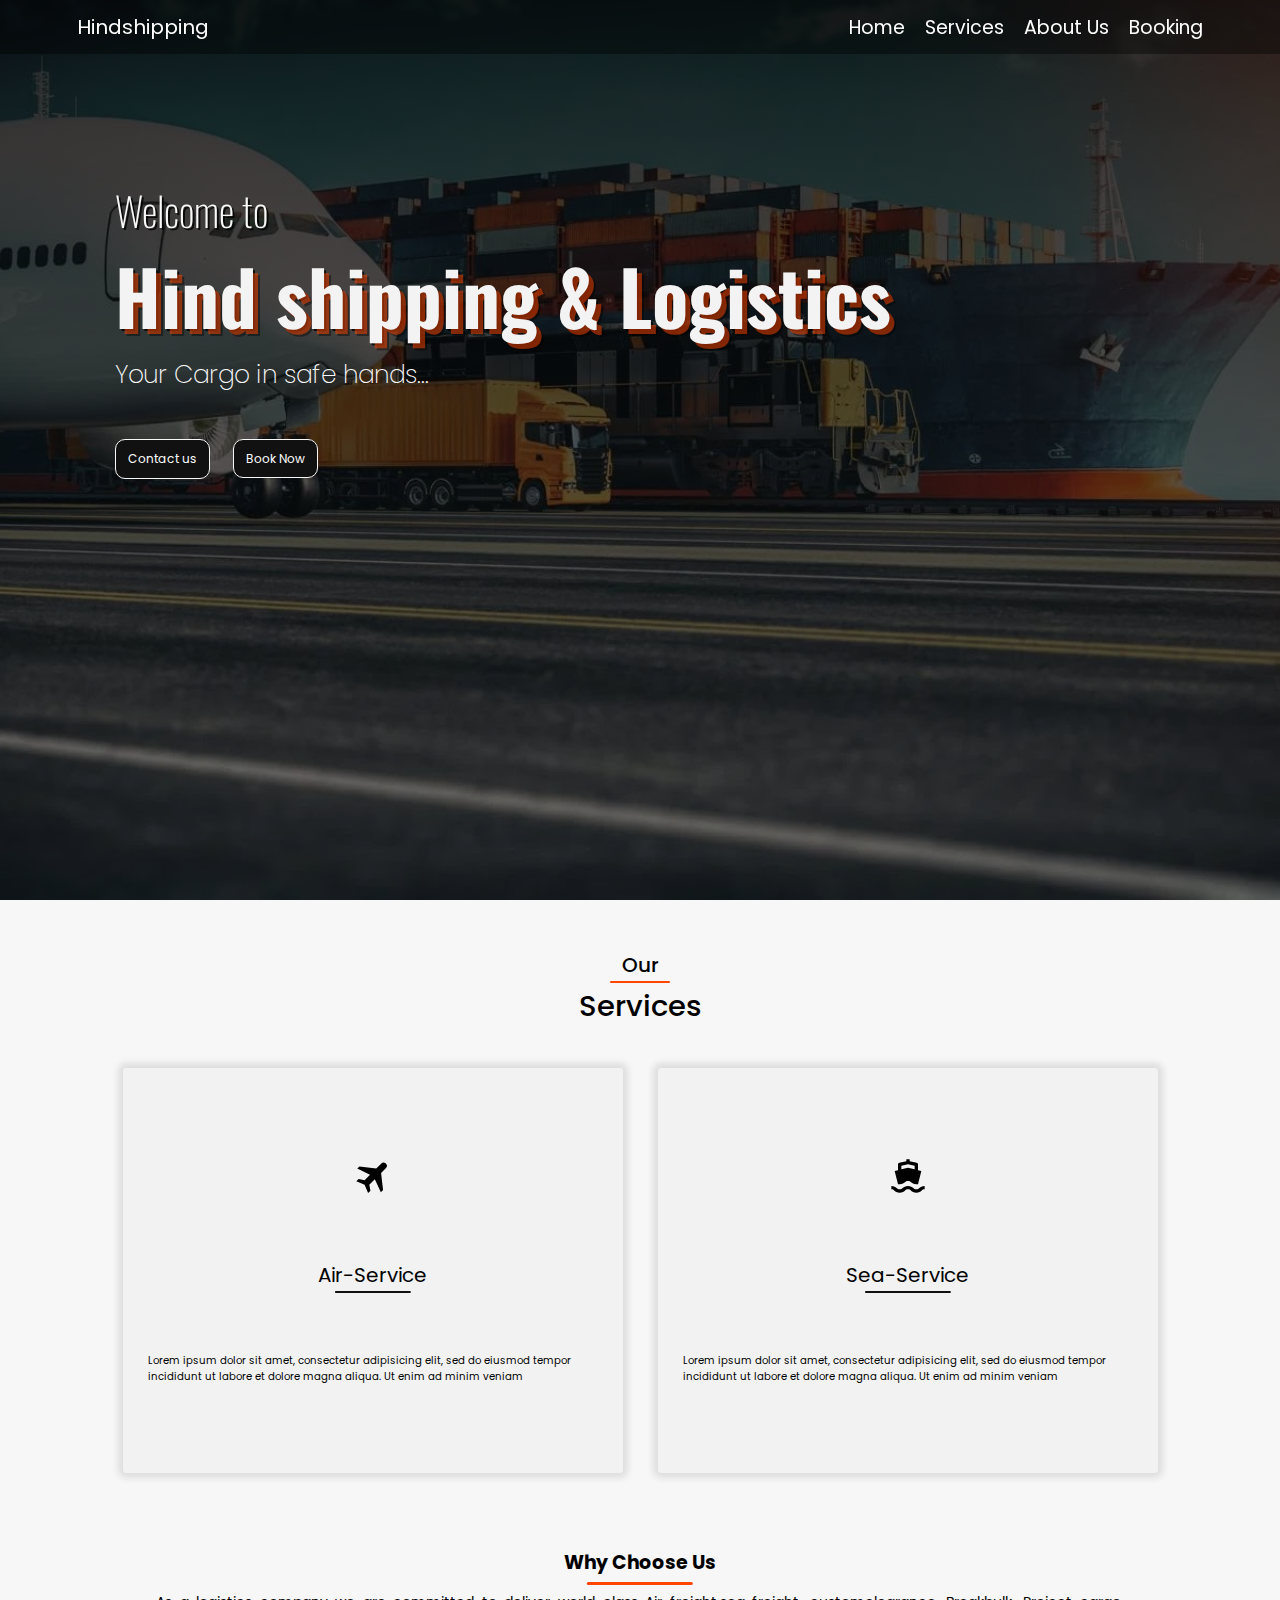
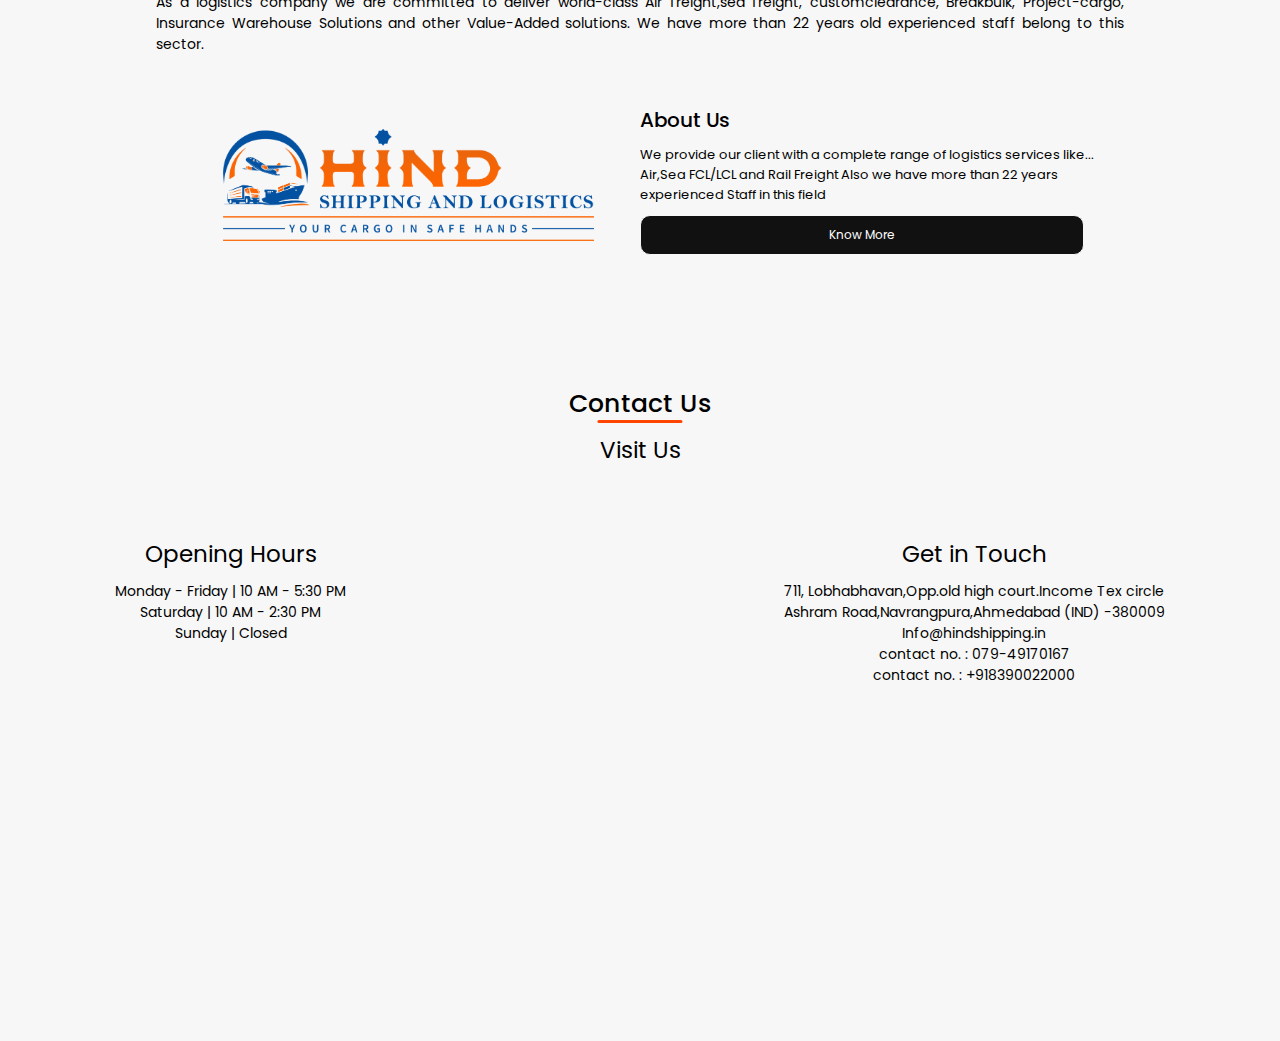
<file: projecthsl/index.html>
<!DOCTYPE html>
<html>
<head>
	<meta charset="utf-8">
	<meta name="viewport" content="width=device-width, initial-scale=1">
	<title>Hindshipping</title>
	<link rel="stylesheet" type="text/css" href="style.css">
	<link rel="stylesheet" href="https://cdnjs.cloudflare.com/ajax/libs/font-awesome/6.2.1/css/all.min.css"
	        integrity="sha512-MV7K8+y+gLIBoVD59lQIYicR65iaqukzvf/nwasF0nqhPay5w/9lJmVM2hMDcnK1OnMGCdVK+iQrJ7lzPJQd1w=="
	        crossorigin="anonymous" referrerpolicy="no-referrer" />
</head>
<body> 
	<section class="hero" id="hero">
	
		<nav class="navbar">
			<a href="#" class="logo">Hindshipping</a>
			<ul>
				<a href="#hero">Home</a>
				<a href="#services">Services</a>
				<a href="">About Us</a>
				<a href="booking/booking.html">Booking</a>
			</ul>
		</nav>

		<div class="navbar-hamburger" id="media-navbar">
			<span class="navbar-menu">
				<a href="#hero" id="mobile-nav1">Home</a>
				<a href="#services" id="mobile-nav2">Services</a>
				<a href="" id="mobile-nav3">Contact</a>
				<a href="" id="mobile-nav4">About Us</a>
				<a href="#services" id="mobile-nav4">Booking</a>
 			</span>
		</div>
		<div class="m-bar">
			<span class="m-header">
				<h3><span class="header-h">H</span>indshipping</h3>				
			</span>
		<span class="bars" id="bars">
				<div class="bar bar-1" id="barone"></div>
				<div class="bar bar-2" id="bartwo"></div>
				<div class="bar bar-3" id="barthree"></div>
		</span>
		</div>

	<div class="container">
		
		<div class="content">
			<h3>
				Welcome to<br>
				<span>Hind shipping & Logistics</span>
			</h3>	
			<p>
				Your Cargo in safe hands...
			</p>
			<!-- <svg xmlns="http://www.w3.org/2000/svg" width="24" height="24" viewBox="0 0 24 24" style="fill: rgba(0, 0, 0, 1);transform: ;msFilter:;"><path d="M15.165 15.582c4.587-4.073 8.141-9.424 6.057-11.771-.661-.744-1.584-1.089-2.575-.983-.832.091-1.687.502-2.549 1.192a8.922 8.922 0 0 0-8.712.282 8.917 8.917 0 0 0-4.109 5.515 8.892 8.892 0 0 0 .306 5.325c-1.065 1.203-2.054 3.677-.823 5.063.517.581 1.257.841 2.147.841 2.707 0 6.808-2.399 10.258-5.464zm3.699-10.767c.358-.034.632.064.861.323.231.261.169.946-.252 1.929a9.059 9.059 0 0 0-1.617-1.853c.431-.262.776-.373 1.008-.399zM4.633 17.118a8.979 8.979 0 0 0 1.568 1.737c-1.025.303-1.714.283-1.945.021-.217-.243.002-1.069.377-1.758zm16.31-5.869c-1.215 1.797-2.906 3.671-4.778 5.333-1.934 1.719-4.066 3.208-6.05 4.202a9.082 9.082 0 0 0 1.874.212 8.986 8.986 0 0 0 4.616-1.282 8.915 8.915 0 0 0 4.338-8.465z"></path></svg> -->
		</div>
		<div class="social-links">
			<a href=""><i class="fa-brands fa-facebook-f"></i></a>
			<a href=""><i class="fa-brands fa-instagram"></i></a>
			<a href=""><i class="fa-brands fa-whatsapp"></i></a>
			<a href=""><i class="fa-brands fa-twitter"></i></a>
			<a href=""><i class="fa-brands fa-pinterest"></i></a>
		</div>
		<div class="hero-btn">
			<button class="hero-contact button-same">Contact us</button>
			<a href="/files/booking/booking.html" class="hero-contact button-same"" role="button">Book Now</a>
		</div>
	</div>
</section>

<section class="services" id="services">
	<div class="services-header"> 
		<h5 >Our</h5>
		<h2>Services</h2>
	</div>

	<div class="services-container">
		<div class="services-content">
			<div class="service-card">
				<svg xmlns="http://www.w3.org/2000/svg" width="40" height="40" viewBox="0 0 24 24" style="fill: rgba(0, 0, 0, 1);"><path d="M3.414 13.778 2 15.192l4.949 2.121 2.122 4.95 1.414-1.414-.707-3.536L13.091 14l3.61 7.704 1.339-1.339-1.19-10.123 2.828-2.829a2 2 0 1 0-2.828-2.828l-2.903 2.903L3.824 6.297 2.559 7.563l7.644 3.67-3.253 3.253-3.536-.708z"></path></svg>
				<h3>Air-Service</h3>
				<p>Lorem ipsum dolor sit amet, consectetur adipisicing elit, sed do eiusmod
				tempor incididunt ut labore et dolore magna aliqua. Ut enim ad minim veniam</p>
				<div class="onHover">
					<button class="card-btn"><a href="files/air.html">More</a></button>
				</div>
			</div>
			<div class="service-card">
				<svg xmlns="http://www.w3.org/2000/svg" width="40" height="40" viewBox="0 0 24 24" style="fill: rgba(0, 0, 0, 1);"><path d="M16.997 20c-.899 0-1.288-.311-1.876-.781-.68-.543-1.525-1.219-3.127-1.219-1.601 0-2.446.676-3.125 1.22-.587.469-.975.78-1.874.78-.897 0-1.285-.311-1.872-.78C4.444 18.676 3.601 18 2 18v2c.898 0 1.286.311 1.873.78.679.544 1.523 1.22 3.122 1.22 1.601 0 2.445-.676 3.124-1.219.588-.47.976-.781 1.875-.781.9 0 1.311.328 1.878.781.679.543 1.524 1.219 3.125 1.219s2.446-.676 3.125-1.219C20.689 20.328 21.1 20 22 20v-2c-1.602 0-2.447.676-3.127 1.219-.588.47-.977.781-1.876.781zM6 8.5 4 9l2 8h.995c1.601 0 2.445-.676 3.124-1.219.588-.47.976-.781 1.875-.781.9 0 1.311.328 1.878.781.679.543 1.524 1.219 3.125 1.219H18l.027-.107.313-1.252L20 9l-2-.5V5.001a1 1 0 0 0-.804-.981L13 3.181V2h-2v1.181l-4.196.839A1 1 0 0 0 6 5.001V8.5zm2-2.681 4-.8 4 .8V8l-4-1-4 1V5.819z"></path></svg>
				<h3>Sea-Service</h3>
				<p>Lorem ipsum dolor sit amet, consectetur adipisicing elit, sed do eiusmod
				tempor incididunt ut labore et dolore magna aliqua. Ut enim ad minim veniam</p>
				<div class="onHover">
					<button class="card-btn"><a href="files/sea.html">More</a></button>
				</div>
	</div>
</div>
	<div class="about-us">

		<div class="Suggestion">
			<h2>Why Choose Us</h2>
			<p>As a logistics company we are committed to deliver world-class Air freight,sea freight, customclearance, Breakbulk, Project-cargo, Insurance Warehouse Solutions and other Value-Added solutions. We have more than 22 years old experienced staff belong to this sector.</p>
		</div>		
		<div class="about-cover">
		<div class="logo-img">
			<img src="img/hind.png">
		</div>

		<div class="about-text">
			<h2>About Us</h2>
			<p>We provide our client with a complete range of logistics services like... Air,Sea FCL/LCL and Rail Freight Also we have more than 22 years experienced Staff in this field</p>
			<button class="button-same">Know More</button>
		</div>
		</div>
	</div>
</section>
<section class="footer">
	<h2>Contact Us</h2>
	<h3>Visit Us</h3>
	<div class="Contact-info">
		<div class="time">
			<h3>Opening Hours</h3>
			<p>Monday - Friday |<span> 10 AM - 5:30 PM</span></p>
			<p>Saturday |<span> 10 AM - 2:30 PM</span></p>
			<p>Sunday |<span> Closed</span></p>
		</div>
		<div class="address">
			<h3>Get in Touch</h3>
			<p>711, Lobhabhavan,Opp.old high court.Income Tex circle </p>
				<p>Ashram Road,Navrangpura,Ahmedabad (IND) -380009</p>
			<p>Info@hindshipping.in</p>
			<p>contact no. : 079-49170167</p>
			<p>contact no. : +918390022000</p>
		</div>
	</div>
	<div class="map">
		<iframe src="https://www.google.com/maps/embed?pb=!1m18!1m12!1m3!1d3671.5986313195294!2d72.56550457520326!3d23.03850481573361!2m3!1f0!2f0!3f0!3m2!1i1024!2i768!4f13.1!3m3!1m2!1s0x395e8594c420471f%3A0xda7bbeecf541421c!2sHIND%20SHIPPING%20AND%20LOGISTICS!5e0!3m2!1sen!2sin!4v1708363079502!5m2!1sen!2sin" width="1300" height="250" style="border:0;border-radius:10px;margin:25px 0;" allowfullscreen="" loading="lazy" referrerpolicy="no-referrer-when-downgrade"></iframe>
	</div>
</section>

<script src="script.js"></script>
</body>
</html>
</file>
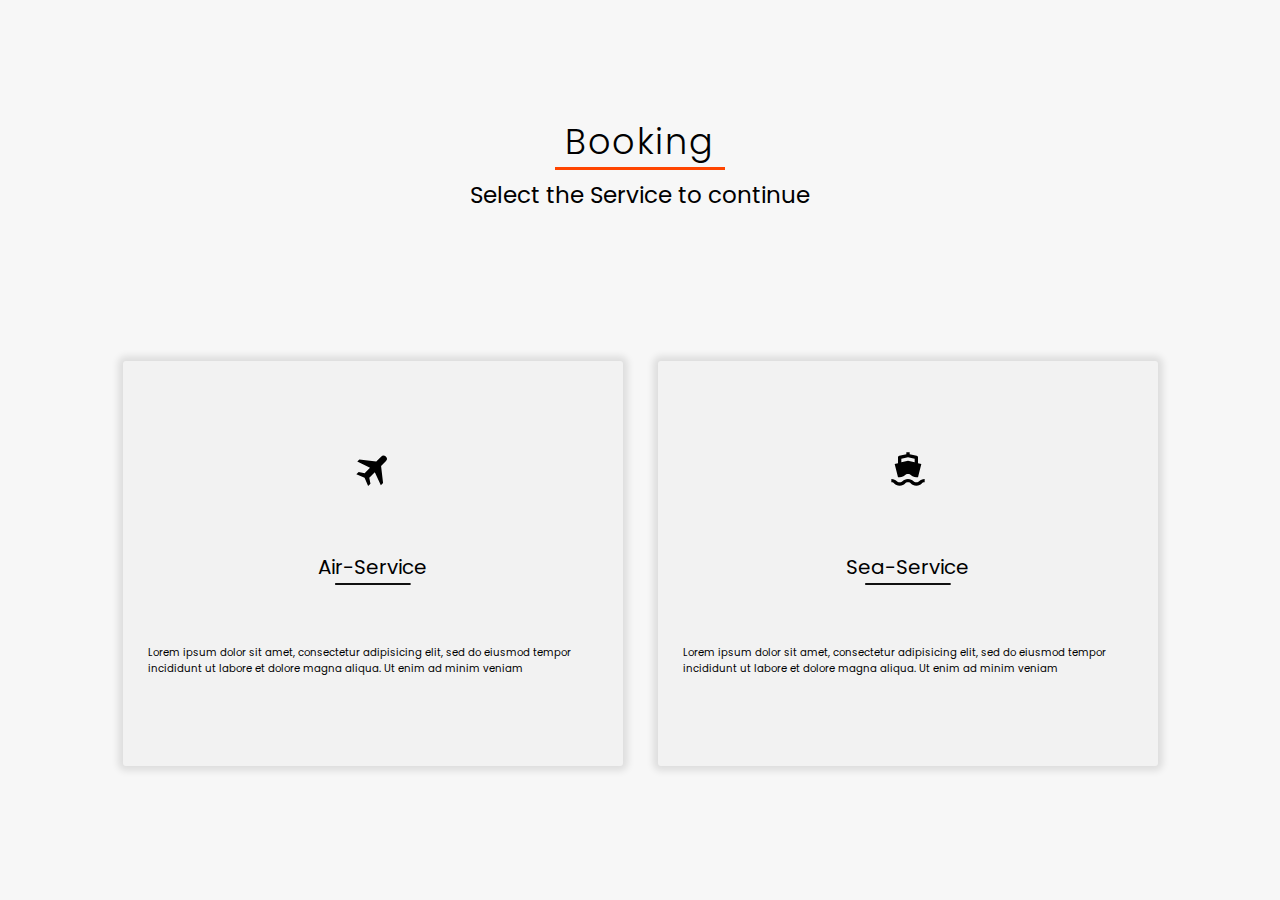
<file: projecthsl/booking/booking.html>
<!DOCTYPE html>
<html lang="en">
<head>
    <meta charset="UTF-8">
    <meta name="viewport" content="width=device-width, initial-scale=1.0">
    <title>Document</title>
<style>

@import url('https://fonts.googleapis.com/css2?family=Poppins:wght@100;200;300;400;500;600;700&display=swap');
@import url('https://fonts.googleapis.com/css2?family=Noto+Sans:ital,wght@0,100;0,200;0,300;0,400;0,500;0,600;1,900&display=swap');
@import url('https://fonts.googleapis.com/css2?family=Oswald&display=swap');
*{
	margin:0;
	padding: 0;
	box-sizing: border-box;
	text-decoration: none;
	font-family: "poppins",sans-serif;
}
:root{
	--primary-color:#00120B;
	--secondary-color:#35605A;
	--least-color:#6B818C;
	--drop-shadow:10px 10px 10px #rgba(0, 0, 0, 0.2);
	--box-shadow:0 0 3px 2px rgba(0,0,0,0.1);
	--primary-font:#FF4500;
	--border:2px solid rgba(0,0,0,0.6);
}
html{
	scroll-behavior: smooth;
	font-size:62.5%;

}
body{
	overflow-x: hidden;
}
section{
	padding: 5rem 9%;
}
.services{
    width: 100%;height: 100vh;
	background:#F7F7F7;
	display:flex;
	flex-direction: column;
	align-items: center;
	justify-content: space-around;
}
.services .header{
    text-align:center;
}
.services .header h2{
    position: relative;
    font-size:3.5rem;
    font-weight: 300;
    letter-spacing: 1.5px;
	margin-bottom: 1rem;
}
.services .header h2::after{
    position: absolute;
    content:"";
    width:50%;
    height: 3px;
    background:#FF4500;
    bottom:-2px;
    left:50%;
    transform:translate(-50%);
}
.services .header h5{
    font-size:2.3rem;
    font-weight:400;
}
.services-content{
	display:flex;
	align-items: center;
	justify-content: center;
	gap:3.5rem;
	padding:2rem;
}
.service-card{
	width:50rem;
	height:45vh;
	padding:2.5rem;
	border:none;
	border-radius:3px;
	background: #F2F2F2;
	box-shadow: 0 0 7px 5px rgba(0, 0, 0, 0.1);
	display: flex;flex-direction:column;
	align-items: center;
	justify-content: space-evenly;
	overflow: hidden;
	position: relative;
	cursor: default;
}
.service-card h3{
	font-size: 2rem;font-weight:400;
	position: relative;
}
.service-card h3::after{
	content: "";
	width:70%;
	height:2px;
	background:#111;
	border:none;
	position:absolute;
	bottom:-3px;
	left:50%;
	transform: translate(-50%);
	border-radius:5px;
}
.service-card p{
	font-size: 1.015rem;
}
.service-card .onHover{
	width:100%;
	height:100%;
	position: absolute;
	top:0;
	left:0;
/*	transform: translateY(-100%);*/
	display: flex;
	align-items:center;
	justify-content: center;
	backdrop-filter: blur(2px);
	transition: opacity 500ms ease-in;
	opacity: 0;
}
.service-card:hover > .onHover{
	opacity: 1;
/*	transform: translateX(0);*/
} 
.onHover .card-btn{
	padding: 10px 20px;
	background:#111;
	border: none;
	border-radius:10px;
	box-shadow: 0 0 10px 7px rgba(0, 0, 0, 0.1);
	outline: 2px #fff solid;
}
.onHover .card-btn a{
	color:#FFF;
}

</style>
</head>
<body>
    <section class="services">
        <div class="header">
            <h2>Booking</h2>
            <h5>Select the Service to continue</h5>
        </div>
		<div class="services-content">
			<div class="service-card">
				<svg xmlns="http://www.w3.org/2000/svg" width="40" height="40" viewBox="0 0 24 24" style="fill: rgba(0, 0, 0, 1);"><path d="M3.414 13.778 2 15.192l4.949 2.121 2.122 4.95 1.414-1.414-.707-3.536L13.091 14l3.61 7.704 1.339-1.339-1.19-10.123 2.828-2.829a2 2 0 1 0-2.828-2.828l-2.903 2.903L3.824 6.297 2.559 7.563l7.644 3.67-3.253 3.253-3.536-.708z"></path></svg>
				<h3>Air-Service</h3>
				<p>Lorem ipsum dolor sit amet, consectetur adipisicing elit, sed do eiusmod
				tempor incididunt ut labore et dolore magna aliqua. Ut enim ad minim veniam</p>
				<div class="onHover">
					<button class="card-btn"><a href="airbooking.php">Air</a></button>
				</div>
			</div>
			<div class="service-card">
				<svg xmlns="http://www.w3.org/2000/svg" width="40" height="40" viewBox="0 0 24 24" style="fill: rgba(0, 0, 0, 1);"><path d="M16.997 20c-.899 0-1.288-.311-1.876-.781-.68-.543-1.525-1.219-3.127-1.219-1.601 0-2.446.676-3.125 1.22-.587.469-.975.78-1.874.78-.897 0-1.285-.311-1.872-.78C4.444 18.676 3.601 18 2 18v2c.898 0 1.286.311 1.873.78.679.544 1.523 1.22 3.122 1.22 1.601 0 2.445-.676 3.124-1.219.588-.47.976-.781 1.875-.781.9 0 1.311.328 1.878.781.679.543 1.524 1.219 3.125 1.219s2.446-.676 3.125-1.219C20.689 20.328 21.1 20 22 20v-2c-1.602 0-2.447.676-3.127 1.219-.588.47-.977.781-1.876.781zM6 8.5 4 9l2 8h.995c1.601 0 2.445-.676 3.124-1.219.588-.47.976-.781 1.875-.781.9 0 1.311.328 1.878.781.679.543 1.524 1.219 3.125 1.219H18l.027-.107.313-1.252L20 9l-2-.5V5.001a1 1 0 0 0-.804-.981L13 3.181V2h-2v1.181l-4.196.839A1 1 0 0 0 6 5.001V8.5zm2-2.681 4-.8 4 .8V8l-4-1-4 1V5.819z"></path></svg>
				<h3>Sea-Service</h3>
				<p>Lorem ipsum dolor sit amet, consectetur adipisicing elit, sed do eiusmod
				tempor incididunt ut labore et dolore magna aliqua. Ut enim ad minim veniam</p>
				<div class="onHover">
					<button class="card-btn"><a href="seabooking.php">Sea</a></button>
				</div>
	        </div>
        </div>
    </section>
</body>
</html>
</file>
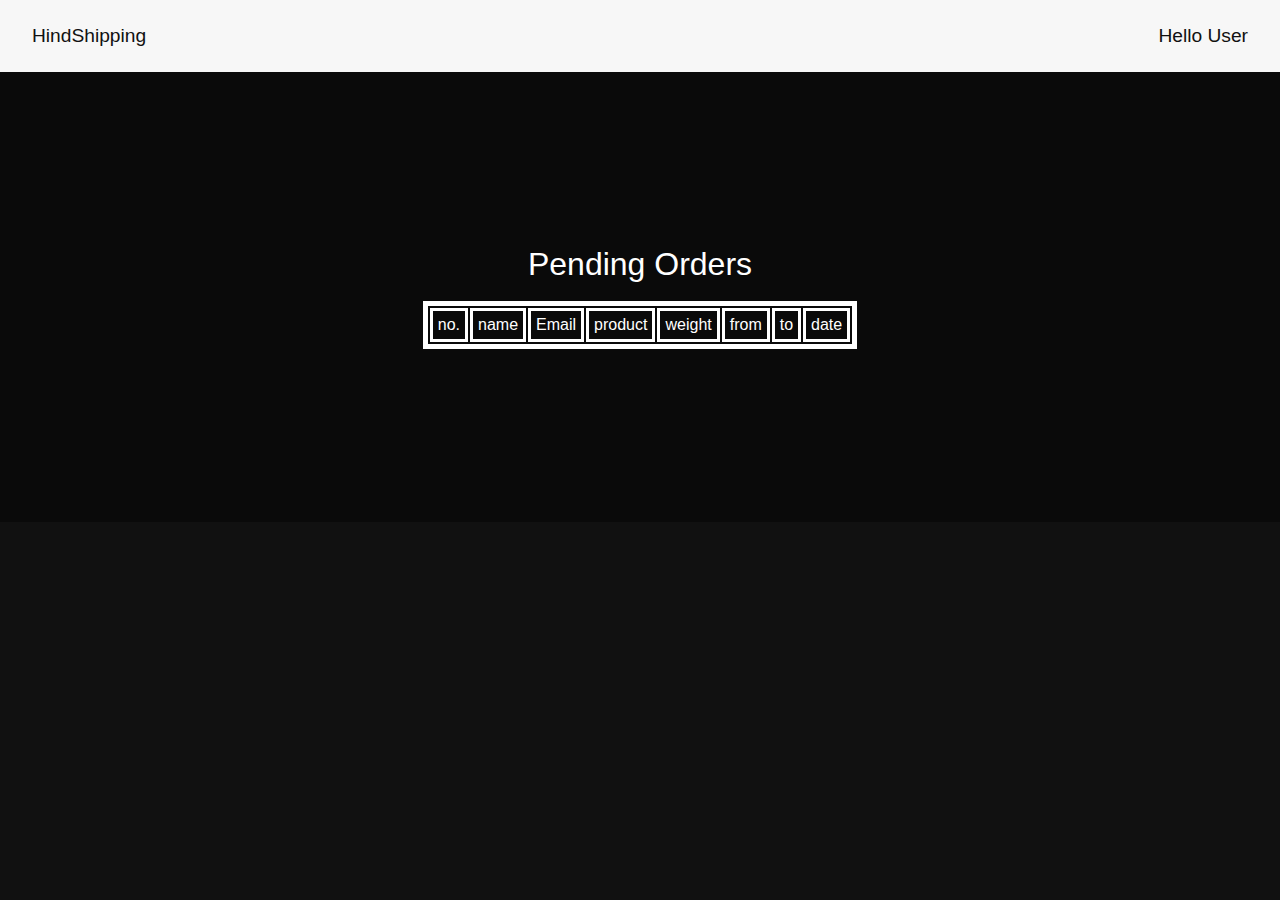
<file: projecthsl/php/demo.html>
<!DOCTYPE html>
<html lang="en">
<head>
    <meta charset="UTF-8">
    <meta name="viewport" content="width=device-width, initial-scale=1.0">
    <title>Document</title>

    <style>
        *{
            margin:0;padding:0;
            box-sizing:border-box;
            font-family:"poppins",sans-serif;
            color:#fff;
        }
        table{
            border:5px solid #fff;
            
        }
        td{
            border:3px solid #fff;padding:5px;
        }
        .hero{
            width:100%;height:100vh;
            background:#111;
        }
        header{
            width:100%;
            height:8vh;
            color:#111;
            background:#F7F7F7;
            display:flex;
            align-items:center;
            justify-content:space-between;
            padding:0 2rem;
        }
        h1{
            color:#111;
            font-size:1.2rem;
            font-weight: 200;
        }
        .do{
            width:100%;
            height:50vh;
            display:flex;
            flex-direction:column;
            align-items:center;
            justify-content:center;
            background:rgba(0, 0, 0, 0.4);
        }
        .do h1{
            color:#fff;
            font-size:2rem;
            font-weight:300;
        }
    </style>
</head>
<body>
    <section class="hero">
        <header>
        <div class="logo">
            <h1>HindShipping</h1>
        </div>
        <div class="greeting">
            <h1>Hello User</h1>
        </div>
    </header>
    <div class="do">
        <h1>
            Pending Orders
        </h1>
        <table>
            <tr>
                <td>no.</td>&nbsp;
                <td>name</td>&nbsp;
                <td>Email</td>&nbsp;
                <td>product</td>&nbsp;
                <td>weight</td>&nbsp;
                <td>from</td>&nbsp;
                <td>to</td>&nbsp;
                <td>date</td>&nbsp;
            </tr>
        </table>
    </div>
    </section>
</body>
</html>
</file>
<file: projecthsl/style.css>
@import url('https://fonts.googleapis.com/css2?family=Poppins:wght@100;200;300;400;500;600;700&display=swap');
@import url('https://fonts.googleapis.com/css2?family=Noto+Sans:ital,wght@0,100;0,200;0,300;0,400;0,500;0,600;1,900&display=swap');
@import url('https://fonts.googleapis.com/css2?family=Oswald&display=swap');
*{
	margin:0;
	padding: 0;
	box-sizing: border-box;
	text-decoration: none;
	font-family: "poppins",sans-serif;
}
:root{
	--primary-color:#00120B;
	--secondary-color:#35605A;
	--least-color:#6B818C;
	--drop-shadow:10px 10px 10px #rgba(0, 0, 0, 0.2);
	--box-shadow:0 0 3px 2px rgba(0,0,0,0.1);
	--primary-font:#FF4500;
	--border:2px solid rgba(0,0,0,0.6);
}
html{
	scroll-behavior: smooth;
	font-size:62.5%;

}
body{
	overflow-x: hidden;
}
section{
	padding: 5rem 9%;
}
.m-bar{
	display: none;
}
.hero{
	width: 100%;
	height: 100vh;
	overflow: hidden;
	position: relative;
	background-image: linear-gradient(rgba(0, 0, 0, 0.8),rgba(0, 0, 0, 0.5)),url("img/background-hero.jpeg");
	background-attachment:fixed;	
	background-position: center;
	background-size:cover;
}
.hero .navbar-hamburger{
	display:none;
}
.hero .navbar{
	position: fixed;
	top:0;
	left: 0;
	width:100%;
	height: 6vh;
	background:rgba(0,0,0,0.4);
	backdrop-filter: blur(2px);
	display: flex;
	align-items: center;
	justify-content: center;
	gap:50% ;
	z-index: 99;
	transition: 400ms;
}
.navbar-hidden{
	transform: translateY(-100%);
}
.hero .navbar .logo{
	color:#FFF;
	font-size:2rem;
}
.hero .navbar ul{
	display:flex;
	justify-content: center;
	align-items: center;
	gap: 2rem;
}
.hero .navbar ul a{
	color:#FFF;
	text-transform: capitalize;
	font-size:1.9rem;
}
.hero .navbar ul a:hover{
	color:var(--primary-font);
	transition: 300ms;
}
.hero .container{
	padding-top:8rem;
	width: 95vw;
	height: 50vh;
	position: relative;
	margin: auto;
}
.hero .container .content{
	margin-top:5rem;
}
.hero .container .content h3{
	font-size: 4rem;
	color:#F8F8F8;
	font-family: 'Oswald', sans-serif;
	font-weight: 200;
	filter: drop-shadow(2px 2px rgba(0, 0, 0, 0.8));
}
.hero .container .content h3 span{
	font-size: 7.5rem;
	color:#F3F3F3;
	font-family: 'Oswald', sans-serif;
	font-weight: bold;
	user-select: none;
	filter: drop-shadow(5px 5px rgba(255,69,0, 0.5));
}
.hero .container .content p{
	font-size:2.5rem;
	font-weight: 200;
	color:#F8F8F8;
	padding:.5rem 0;
}
/*social link*/
.social-links{
	display: flex;
	gap:15px;
	padding:15px 0;
}
.social-links a{
	font-size:2.6rem;
	color: #FFFF;
	text-align:center !important;
}
.button-same{
	padding: 10px 12px;
	color:#fff;
	background:#111;
	border: 1px solid #f7f7f7;
	border-radius: 10px;
	font-size: 12px;
	margin: 10px 20px 10px 0;
	transition: 300s;
	cursor:pointer;
}
.services{
	background:#F7F7F7;
	display:flex;
	flex-direction: column;
	align-items: center;
	justify-content: space-around;
}
.services-header{
	display: flex;
	align-items: center;
	flex-direction:column;
	justify-content: space-evenly;
	padding-bottom:20px;
}

.services-header h5{
	font-size:2rem;
	font-weight:500;
	position: relative;
	margin-bottom: 5px;
}
.services-header h2{
	font-size:2.9rem;
	font-weight:500;
	position:relative;
}
.services-header h5::after{
	content: "";
	width:60px;
	height:2px;
	background:var(--primary-font);
	border:none;
	position:absolute;
	bottom:-3px;
	left:50%;
	transform: translate(-50%);
	border-radius:5px;
}
.services-content{
	display:flex;
	align-items: center;
	justify-content: center;
	gap:3.5rem;
	padding:2rem;
}
.service-card{
	width:50rem;
	height:45vh;
	padding:2.5rem;
	border:none;
	border-radius:3px;
	background: #F2F2F2;
	box-shadow: 0 0 7px 5px rgba(0, 0, 0, 0.1);
	display: flex;flex-direction:column;
	align-items: center;
	justify-content: space-evenly;
	overflow: hidden;
	position: relative;
	cursor: default;
}
.service-card h3{
	font-size: 2rem;font-weight:400;
	position: relative;
}
.service-card h3::after{
	content: "";
	width:70%;
	height:2px;
	background:#111;
	border:none;
	position:absolute;
	bottom:-3px;
	left:50%;
	transform: translate(-50%);
	border-radius:5px;
}
.service-card p{
	font-size: 1.015rem;
}
.service-card .onHover{
	width:100%;
	height:100%;
	position: absolute;
	top:0;
	left:0;
/*	transform: translateY(-100%);*/
	display: flex;
	align-items:center;
	justify-content: center;
	backdrop-filter: blur(2px);
	transition: opacity 500ms ease-in;
	opacity: 0;
}
.service-card:hover > .onHover{
	opacity: 1;
/*	transform: translateX(0);*/
} 
.onHover .card-btn{
	padding: 10px 20px;
	background:#111;
	border: none;
	border-radius:10px;
	box-shadow: 0 0 10px 7px rgba(0, 0, 0, 0.1);
	outline: 2px #fff solid;
}
.onHover .card-btn a{
	color:#FFF;
}
.about-us{
	margin-top: 4rem;
	width:100%;
	display: flex;
	flex-direction:column;
	align-items: center;
	justify-content: space-evenly;
}
.about-us .Suggestion{
	display: flex;flex-direction: column;
	align-items: center;
	width: 90%;
}
.about-us .Suggestion h2{
	font-size: 1.9rem;
	padding:15px 0;
	position:relative;
}
.about-us .Suggestion h2::after{
	content: "";
	position: absolute;bottom:7px;left:50%;
	transform: translate(-50%);
	width:70%;height: 3px;
	border: none;
	border-radius:2px;
	background:var(--primary-font);
}
.about-us .Suggestion p{
	font-size: 1.4rem;
	text-align: justify;
}
.about-us .about-cover{
	display: flex;
	justify-content: space-between;align-items: center;
	margin-top: 3rem;
	padding:2rem;
	width: 90%;
}
.about-us .about-cover > .logo-img,
.about-text{
	flex-basis: 50%;
}
.about-us .about-cover > .logo-img{
	display: flex;
	align-items: center;
	justify-content: center;
}
.about-us .about-cover .logo-img img{
	width:80%;
}
.about-us .about-cover .about-text{
	display: flex;
	align-items: left;
	justify-content: center;
	flex-direction: column;
}
.about-us .about-cover .about-text h2{
	font-size: 2rem;
	font-weight: 500;
	padding-bottom: 10px;
}
.about-us .about-cover .about-text p{
	font-size: 1.3rem;
}
.footer{
	background:#F7F7F7;
	display: flex;flex-direction: column;
	justify-content: space-evenly;
	align-items: center;
}
.footer h2{
	font-size:2.5rem;
	font-weight:500;
	position: relative;
	margin-bottom: 1rem;
}
.footer h2::after{
	content: "";
	position:absolute;
	bottom:0;left:50%;
	transform:translate(-50%);
	width:60%;height: 3px;
	background: var(--primary-font);
	border:none;border-radius: 3px;
}
.footer h3{
	font-size:2.3rem;
	font-weight: 400;
	padding-bottom: 10px;
}
.Contact-info{
	margin-top: 6rem;
	width: 100%;
	display:flex;
		
	justify-content: space-between;
	text-align: center;
}
.Contact-info p{
	font-size: 1.4rem;
}


























@media screen and (max-width:1200px){
	.hero .navbar{
		gap:35%;
	}	
}

@media screen and (max-width:768px){

	section{
		padding: 2rem 3.5%;
		overflow-x: hidden;
	}
	.hero{
		background-image: linear-gradient(rgba(0, 0, 0, 0.8),rgba(0, 0, 0, 0.5)),url("img/mobile-background.jpg");
	}
	.hero .navbar{
		display:none;
	}
	.hero .navbar-hamburger.active{
		transform: translateX(0%);
	}
	.hero .navbar-hamburger{
		display:inline-block;
		z-index: 89;
		background: rgba(0, 0, 0, 0.9);
		height: 100vh;
		width: 50%;
		position:fixed;
		top:0;
		right: 0;
		transform: translateX(100%);
		transition: transform 500ms;
	}
	.m-bar{
		display: block;
	}
	.m-header .header-h{
		font-size: 30px;
	}
	.m-header{
		font-size: 20px;
		font-weight: lighter;
		transform: translateY(-20px);
		font-weight: 300;color: #FFF;
	}
	.bars{ 
		position: fixed;
		z-index: 99;
		top: 30px;
		right:20px;
		width:30px;height: 25px;
		display: flex;
		flex-direction: column;
		justify-content: space-between;
		backdrop-filter: blur(1.5px);
	}
	.bars .bar{
		width: 100%;
		height: 3px;
		border-radius:1px ;
		background: #111;
		transition:300ms;
	}	
	.hero .container{
		padding-top:2rem;
	}
	.hero .navbar-hamburger .navbar-menu{
		display: flex;
		height: 80%;
		padding-left:50px;
		flex-direction: column;
		align-items: left;
		justify-content: center;
		z-index: 9;
		gap:30px;
	}
	.hero .navbar-hamburger .navbar-menu a{
		color:#fff;
		font-size: 25px;
	}
	.bar-1.active{
		rotate: 50deg;
		background: #FFF;
		position: absolute;
	}
	.bar-3.active{
		position: absolute;
		rotate: 130deg;
		background: #FFF;
	}
	.bar-2.active{
		display: none;
	}
	.hero .container .content h3{
		font-size: 3.5rem;
		margin-top:8rem;
	}
	.hero .container .content h3 span{
		font-size: 4rem;

	}
	.services-content{
		flex-direction: column;
	}
	.about-cover{
		flex-direction:column;
		justify-content: center;
		align-items: center;
		width: 100%;
	}
	.about-cover .logo-img{
		display: flex;
		height: auto;
		width: 100%;
		align-items: center;justify-content: center;
	}

	.about-cover .logo-img img{
		width: 100%;
		margin-bottom: 3rem;
	}
	.about-cover .about-text h2{
		font-size:2.5rem;
		position: relative;
	}
	.about-cover .about-text p{
		text-align: justify;
	}

	.footer .Contact-info{
		flex-direction:column;
	}
	.footer .Contact-info .time{
		margin-bottom: 40px;
	}
	.footer .Contact-info h3{
		font-size: 2.5rem;

		font-weight: 600;
	}
	.footer .Contact-info p{
		font-size: 17px;
	}
	.footer .Contact-info .address p{
		text-align: justify-all;
	}
}
</file>
